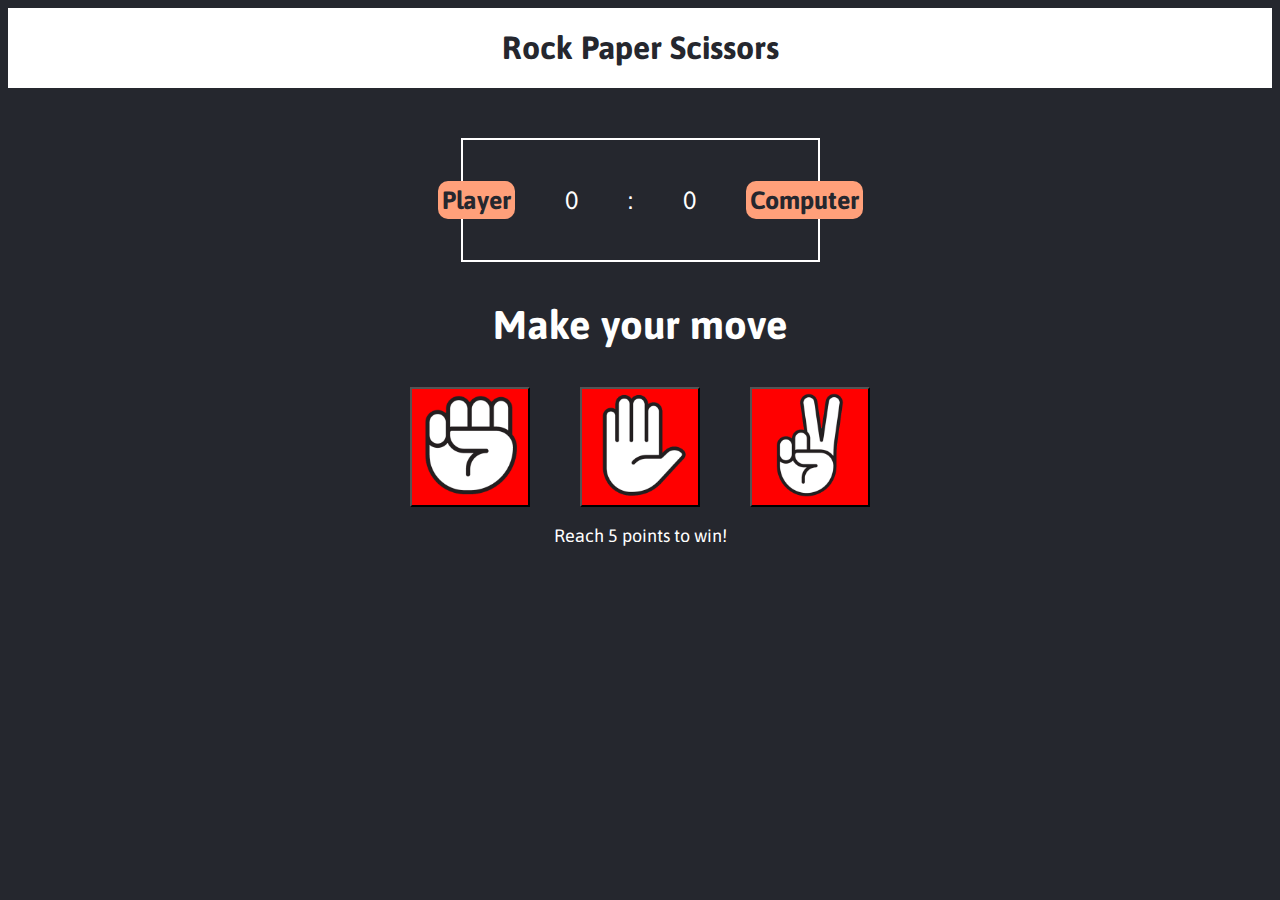
<file: index.html>
<!DOCTYPE html>
<html lang="en">
  <head>
    <meta charset="UTF-8" />
    <meta http-equiv="X-UA-Compatible" content="IE=edge" />
    <meta name="viewport" content="width=device-width, initial-scale=1.0" />

    <link rel="stylesheet" href="style.css" />
    <script type="text/javascript" src="./script.js" defer></script>
  </head>
  <title>Rock Paper Scissors Game</title>

  <body>
    <div class="container">
    <header>
      <h1>Rock Paper Scissors</h1>
    </header>
    <div class="score-board">
      <div id="player-label" class="badge">Player</div>
      <span id="player-score"></span>:<span id="computer-score"></span>
      <div id="computer-label" class="badge">Computer</div>
    </div>
    <div class="result">
      <p>Make your move</p>
    </div>
    <div class="choices">
      
      <button class="btn" id="rock">
          <img src="./img/rock.png" alt="Rock" />
        </button>
        <button class="btn" id="paper">
          <img src="./img/paper.png" alt="Paper" />
        </button>
        <button class="btn" id="scissor">
          <img src="./img/scissor.png" alt="Scissor" />
        </button>
    </div>
    <div>
      <p>Reach 5 points to win!</p>
    </div>
  </div>

 <!-- The Modal -->
<div id="myModal" class="modal">

  <!-- Modal content -->
  <div class="modal-content">
    <span class="close">&times;</span>
    <p id="result"></p>
    <button id="restart">Restart</button>
  </div>

</div>
  </body>
</html>
</file>
<file: style.css>
@import url('https://fonts.googleapis.com/css2?family=Asap:wght@400;500;700&display=swap');

body{
    background-color: #25272E;
}

.container{
    display: flex;
    flex-direction: column;
    align-items: center;
    font-family: 'Asap', sans-serif;
    text-align: center;
    color: white;
    min-width: 450px;
    
}

header{
    background-color: white;
    width: 100%;
}
header>h1{
    color: #25272E;
   
}

.score-board{
   
    display: flex;
    flex-direction: row;
    justify-content: center;
    align-items: center;
    gap: 50px;
    border: 2px solid white;
    width: auto;
    height:120px;
    color: white;
    margin-top: 50px;

    font-size: 25px;
}

.badge{
    background-color: lightsalmon;
    padding: 5px 4px;
    border-radius: 10px;
    color: #25272E;
    font-weight: bold;
}

#player-label{
    margin-left:-25px ;
}
#computer-label{
    margin-right:  -45px; ;
}

.choices{
    display: flex;
    gap: 50px;
}


.btn{
    width: 120px;
    height: 120px;
    background-color: red;
    
}

.btn:hover{
    background-color: lightcoral;
}

img{
    width: 100%;
}

.result>p{
    font-weight: bold;
    font-size: 40px;
}

div > p{
    
    font-size: 18px;
}


/* The Modal (background) */
.modal {
    display: none; /* Hidden by default */
    position: fixed; /* Stay in place */
    z-index: 1; /* Sit on top */
    left: 0;
    top: 0;
    width: 100%; /* Full width */
    height: 100%; /* Full height */
    overflow: auto; /* Enable scroll if needed */
    background-color: rgb(0,0,0); /* Fallback color */
    background-color: rgba(0,0,0,0.4); /* Black w/ opacity */
  }
  .show-modal{
    display: block;
  }
  
  /* Modal Content/Box */
  .modal-content {
    background-color: #fefefe;
    margin: 15% auto; /* 15% from the top and centered */
    padding: 20px;
    border: 1px solid #888;
    width: 80%; /* Could be more or less, depending on screen size */
    text-align: center;
  }

  /* The Close Button */
.close {
    color: #aaa;
    float: right;
    font-size: 28px;
    font-weight: bold;
  }
  
  .close:hover,
  .close:focus {
    color: black;
    text-decoration: none;
    cursor: pointer;
  }
</file>
